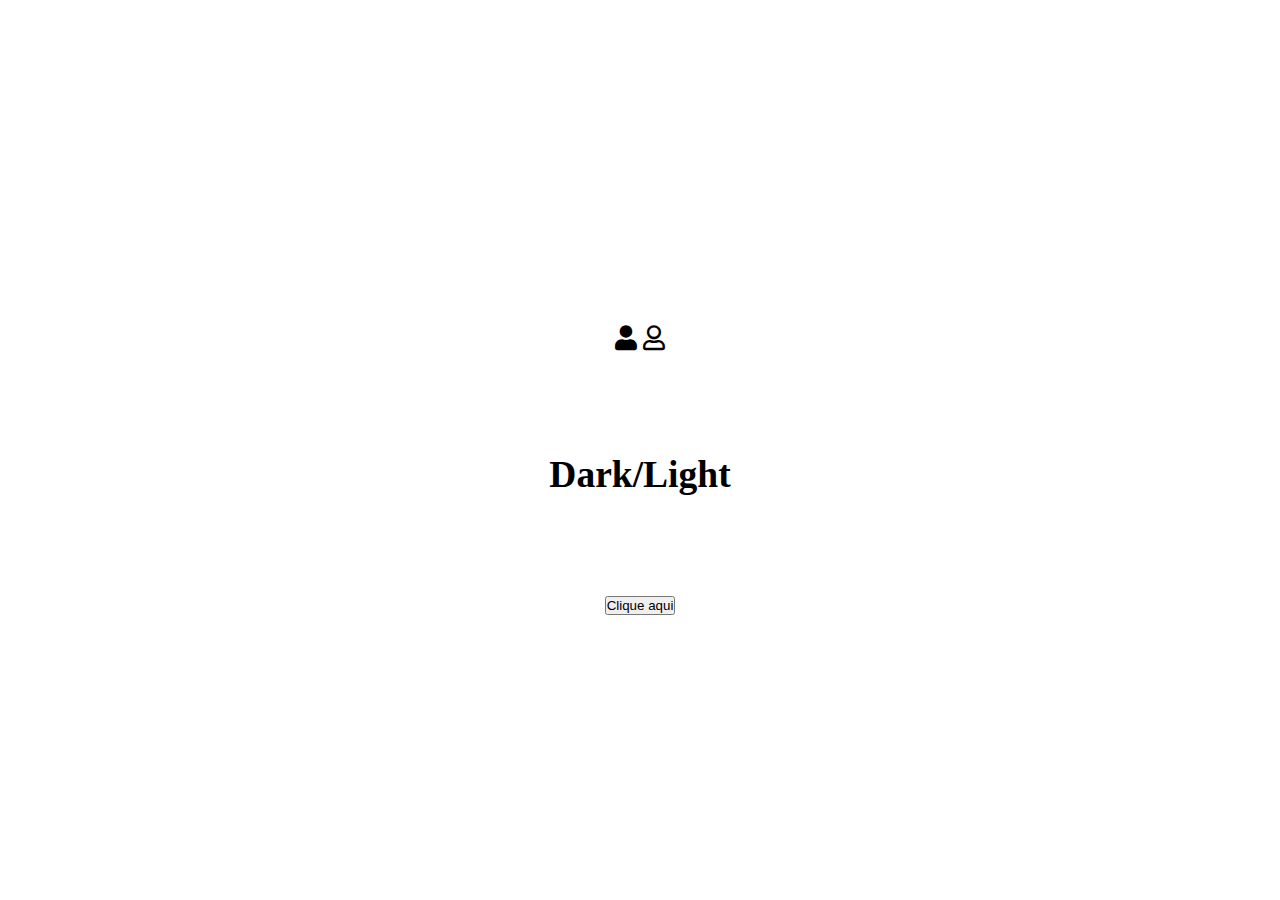
<file: aula05WrkTb/index.html>
<!DOCTYPE html>
<html lang="en">
<head>
    <meta charset="UTF-8">
    <meta http-equiv="X-UA-Compatible" content="IE=edge">
    <meta name="viewport" content="width=device-width, initial-scale=1.0">
    <title>Mudando para Dark Mode</title>
    <!-- CSS -->
    <link rel="stylesheet" href="./css/style.css">
    <link rel="stylesheet" href="https://cdnjs.cloudflare.com/ajax/libs/font-awesome/5.15.4/css/all.min.css" integrity="sha512-1ycn6IcaQQ40/MKBW2W4Rhis/DbILU74C1vSrLJxCq57o941Ym01SwNsOMqvEBFlcgUa6xLiPY/NS5R+E6ztJQ==" crossorigin="anonymous" referrerpolicy="no-referrer" />
</head>
<body>
    <i class="fas fa-user"></i> <!-- uses solid style -->
    <i class="far fa-user"></i> <!-- uses regular style -->
   
    <h2> Dark/Light </h2>
   
    <button onclick="darkMode()">Clique aqui</button>
    
    <script src="./JS/app.js"></script>
</body>
</html>
</file>
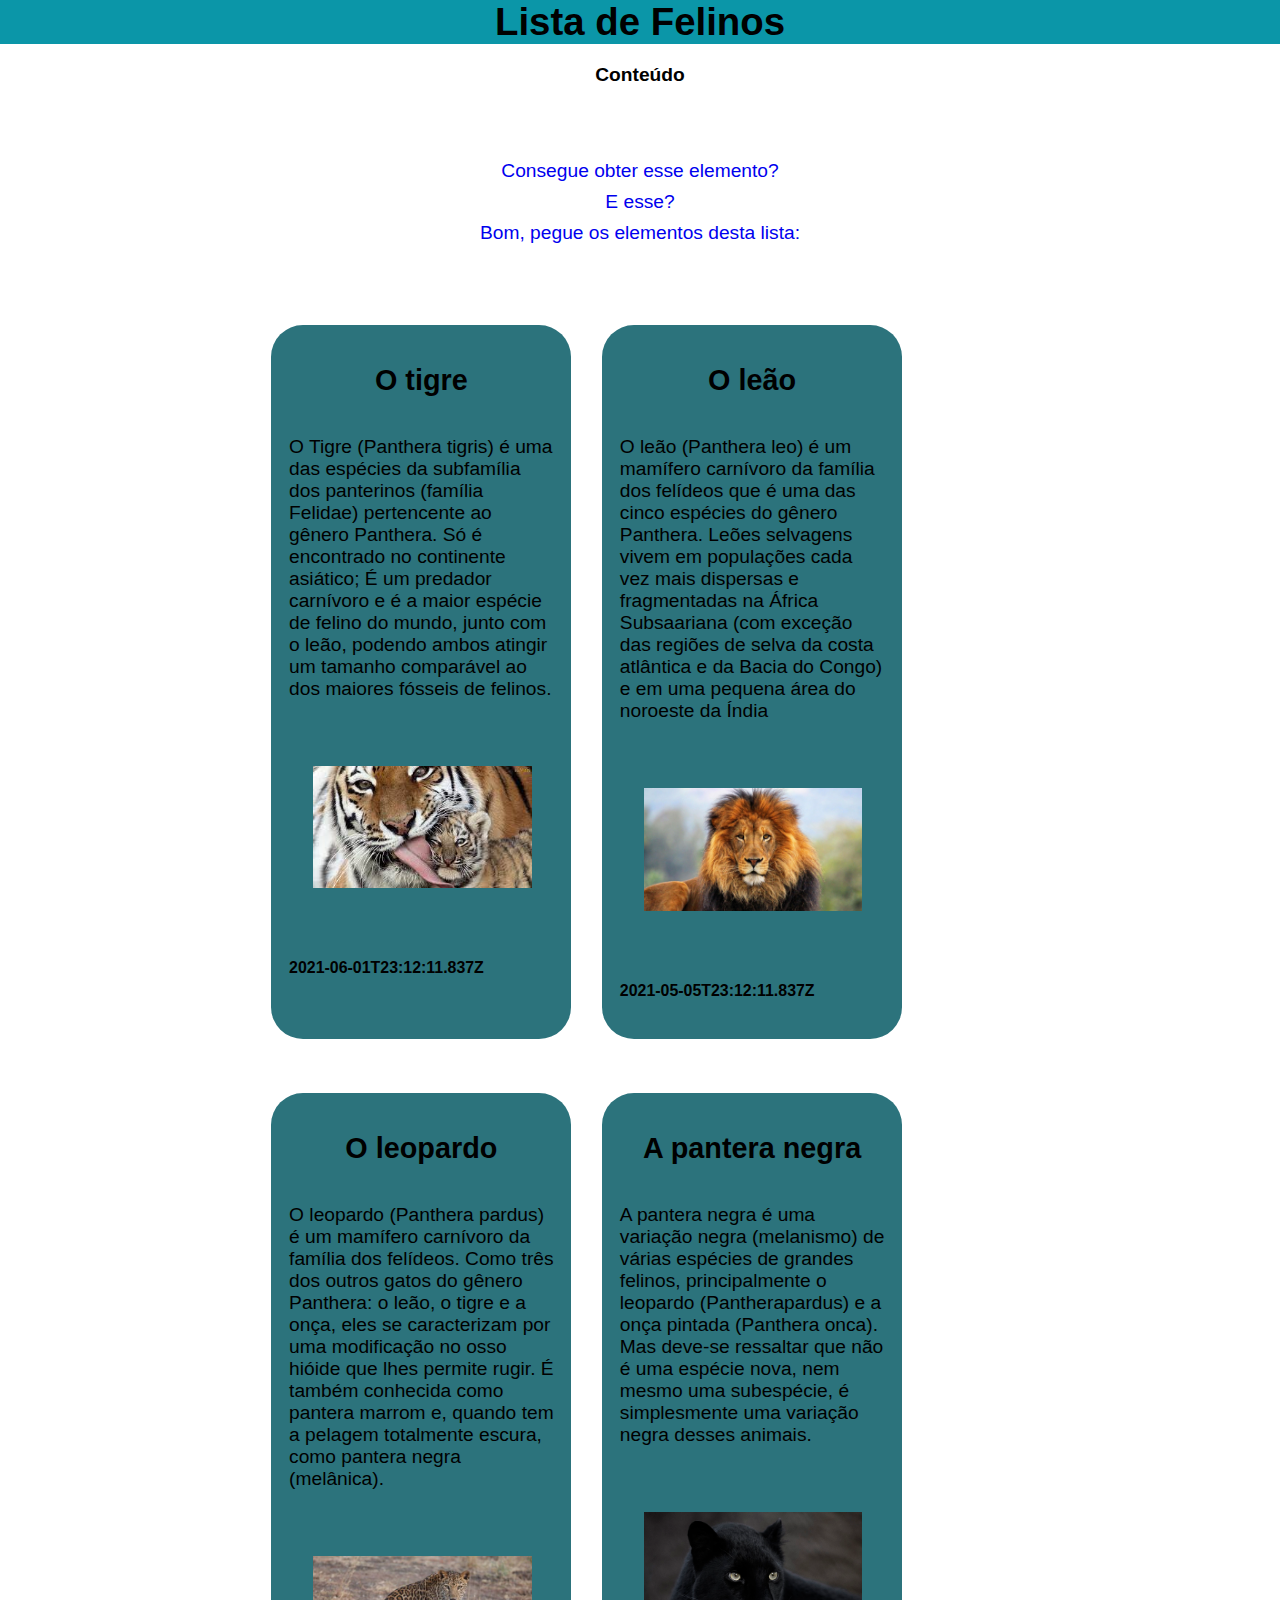
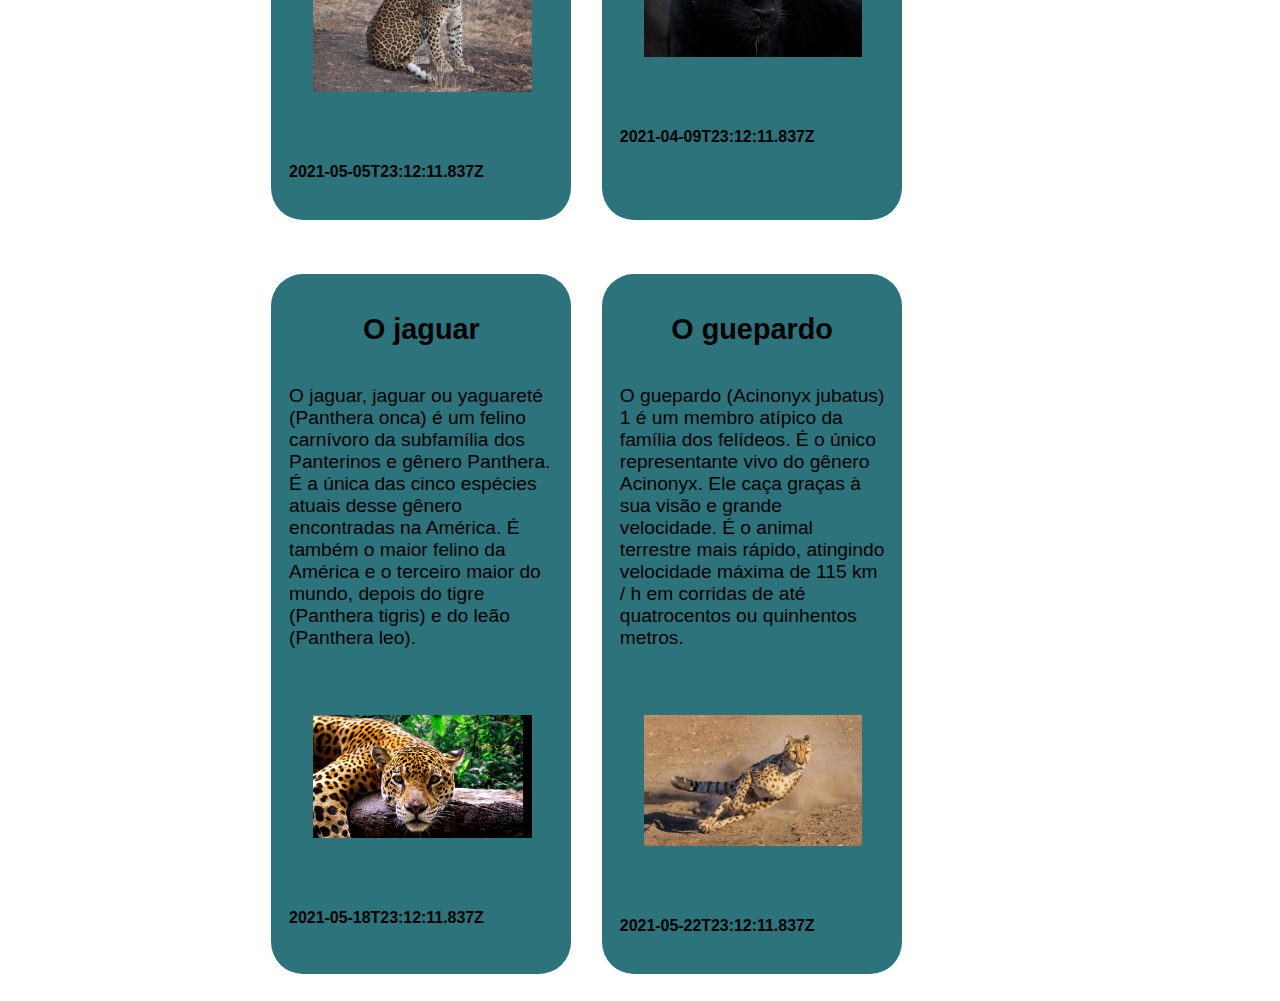
<file: aula06WrkTb/index.html>
<!DOCTYPE html>
<html lang="pt-BR">
<head>
    <meta charset="UTF-8">
    <meta http-equiv="X-UA-Compatible" content="IE=edge">
    <meta name="viewport" content="width=device-width, initial-scale=1.0">
    <title>Aula04 - (WrkTb)</title>
    <!-- CSS -->
    <link rel="stylesheet" href="./css/style.css">
</head>
<body>
      <header>
        <h1 class="tituloHeader">Linkagem de Elementos</h1>
      </header>

        <div class="conteudo">
          <h4>Conteúdo</h4>
          <ul>
            <li><a href="#">Consegue obter esse elemento?</a></li>
            <li><a href="#">E esse?</a></li>
            <li><a href="#">Bom, pegue os elementos desta lista:</a></li>
          </ul>
        </div>
      
        <section>

          <article>
            <h2>Isso é uma boa notícia</h2>
            <p>
              Primeiro Paragrafo sit amet consectetur adipisicing elit. Recusandae, accusamus nobis repudiandae, necessitatibus
              ipsum neque eaque eveniet inventore quas voluptatibus quo iure consectetur? Dolore quia atque eos beatae
              obcaecati? Et.
            </p>
            <img src="" alt="">
            <h5>dafcd</h5>
          </article>
      
          <article>
            <h2>Isso é uma má notícia :(</h2>
            <p>
              Segundo Paragrafo sit amet consectetur adipisicing elit. Recusandae, accusamus nobis repudiandae, necessitatibus
              ipsum neque eaque eveniet inventore quas voluptatibus quo iure consectetur? Dolore quia atque eos beatae
              obcaecati? Et.
            </p>
            <img src="" alt="">
            <h5>dafcd</h5>
          </article>

          <article class="animado">
            <h2>Eu estou animado (efeito de hover)</h2>
            <p>
              Terceiro paragrafo dolor sit amet consectetur adipisicing elit. Recusandae, accusamus nobis repudiandae, necessitatibus
              ipsum neque eaque eveniet inventore quas voluptatibus quo iure consectetur? Dolore quia atque eos beatae
              obcaecati? Et.
            </p>
            <img src="" alt="">
            <h5>dafcd</h5>
          </article>
      
          <article class="diferente">
            <h2>Colorido </h2>
            <p>
              Quarto paragrafo dolor sit amet consectetur adipisicing elit. Recusandae, accusamus nobis repudiandae, necessitatibus
              ipsum neque eaque eveniet inventore quas voluptatibus quo iure consectetur? Dolore quia atque eos beatae
              obcaecati? Et.
            </p>
            <img src="" alt="">
            <h5>dafcd</h5>
          </article>

          <article>
            <h2>Outra boa notícia!</h2>
            <p>
              Quinto paragrafo dolor sit amet consectetur adipisicing elit. Recusandae, accusamus nobis repudiandae, necessitatibus
              ipsum neque eaque eveniet inventore quas voluptatibus quo iure consectetur? Dolore quia atque eos beatae
              obcaecati? Et.
            </p>
            <img src="" alt="">
            <h5>dafcd</h5>
          </article>
      
          <article>
            <h2>Olha só, mais uma boa notícia!</h2>
            <p>
              Sexto paragrafo dolor sit amet consectetur adipisicing elit. Recusandae, accusamus nobis repudiandae, necessitatibus
              ipsum neque eaque eveniet inventore quas voluptatibus quo iure consectetur? Dolore quia atque eos beatae
              obcaecati? Et.
            </p>
            <img src="" alt="">
            <h5>dafcd</h5>
          </article>

<!--           <article>
            <h2>Olha só, mais uma boa notícia!</h2>
            <p>
              Sétimo paragrafo dolor sit amet consectetur adipisicing elit. Recusandae, accusamus nobis repudiandae, necessitatibus
              ipsum neque eaque eveniet inventore quas voluptatibus quo iure consectetur? Dolore quia atque eos beatae
              obcaecati? Et.
            </p>
            <img src="" alt="">
            <h5>dafcd</h5>
          </article>

          <article>
            <h2>Olha só, mais uma boa notícia!</h2>
            <p>
              Oitavo paragrafo dolor sit amet consectetur adipisicing elit. Recusandae, accusamus nobis repudiandae, necessitatibus
              ipsum neque eaque eveniet inventore quas voluptatibus quo iure consectetur? Dolore quia atque eos beatae
              obcaecati? Et.
            </p>
            <img src="" alt="">
            <h5>dafcd</h5>
          </article>

          <article>
            <h2>Outra boa notícia!</h2>
            <p>
              Nono paragrafo sit amet consectetur adipisicing elit. Recusandae, accusamus nobis repudiandae, necessitatibus
              ipsum neque eaque eveniet inventore quas voluptatibus quo iure consectetur? Dolore quia atque eos beatae
              obcaecati? Et.
            </p>
            <img src="" alt="">
            <h5>dafcd</h5>
          </article> -->
      
        </section>
      
      
  <!-- JS -->
  <script src="./js/app.js"></script>
</body>
</html>
</file>
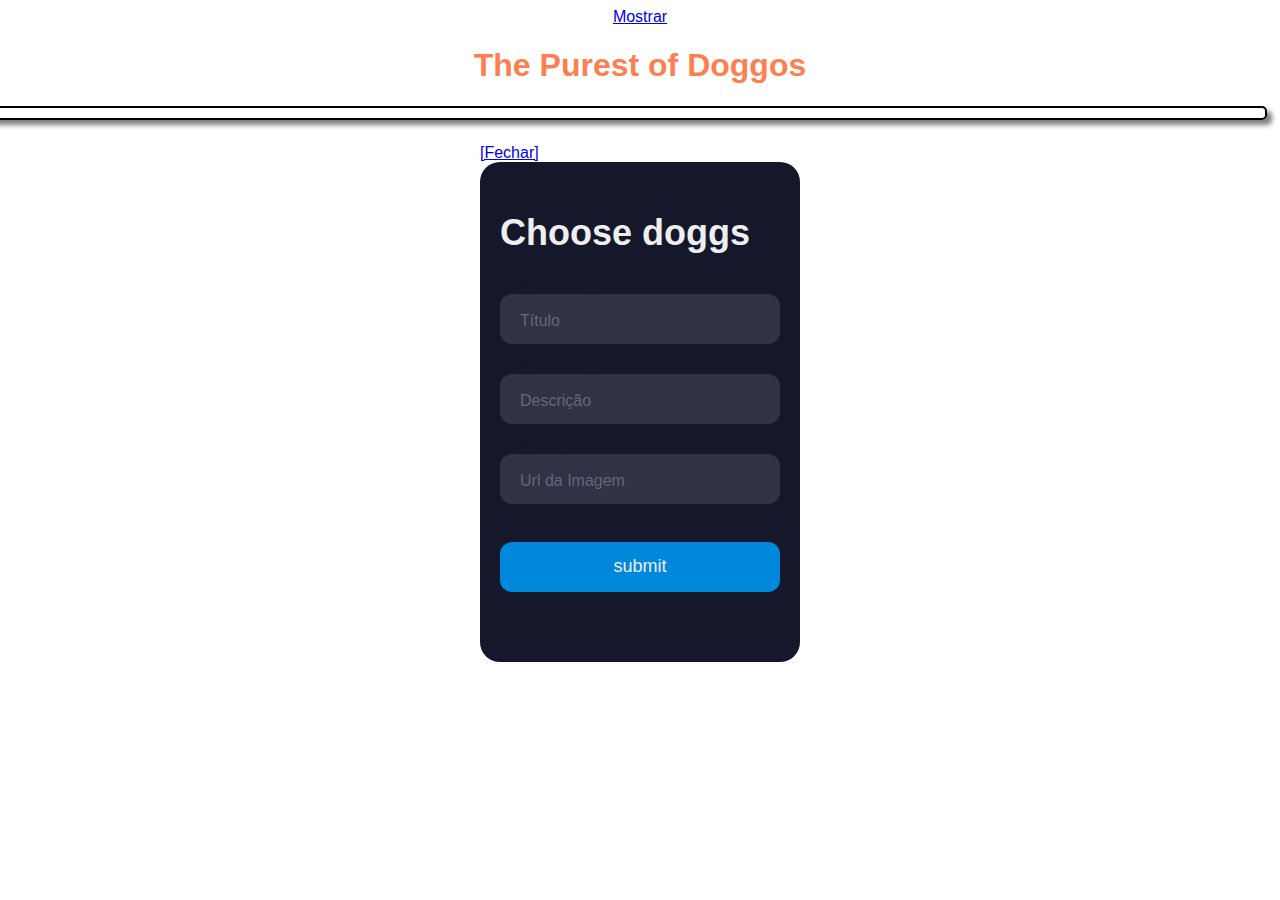
<file: wrkTb-Mesa05-Aula11/index.html>
<!DOCTYPE html>
<html lang="en">

<head>
  <meta charset="UTF-8">
  <meta http-equiv="X-UA-Compatible" content="IE=edge">
  <meta name="viewport" content="width=device-width, initial-scale=1.0">
  <link rel="stylesheet" href="./css/estilo.css">
   <!-- <link rel="stylesheet" href="divFlutuante.css"> -->
  <link rel="stylesheet" href="./css/styles.css">
  <title>Aula11 - WrkTb</title>
</head>

<body>


  <a href="#" onclick="pop()">Mostrar</a>
  <h1>The Purest of Doggos</h1>
  <div class="grid-container" id="card">
    <!-- Criando a class box__img em todas as divs com card -->
    <!-- <div class="box__img">
          <img class='grid-item grid-item-1'
          src='https://images.unsplash.com/photo-1544568100-847a948585b9?ixlib=rb-1.2.1&q=80&fm=jpg&crop=entropy&cs=tinysrgb&w=400&fit=max&ixid=eyJhcHBfaWQiOjE0NTg5fQ'
          alt=''>
          <p>"I'm so happy today!"</p>
      </div> -->
  </div>

  <!-- Criando o formulário para inserir os Cards -->
  <div id="pop">
    <a href="#" onclick="fechar()">[Fechar]</a>

    <div class="form">
      <div class="title" class="form__title">Choose doggs</div>
      <div class="subtitle"></div>
      <div class="input-container ic1">
        <input id="title" class="input" type="text" placeholder=" " />
        <div class="cut"></div>
        <label for="title" class="placeholder">Título</label>
      </div>
      <div class="input-container ic2">
        <input id="description" class="input" type="text" placeholder=" " />
        <div class="cut"></div>
        <label for="description" class="placeholder">Descrição</label>
      </div>
      <div class="input-container ic2">
        <input id="url_img" class="input" type="text" placeholder=" " />
        <div class="cut cut-short"></div>
        <label for="url_img" class="placeholder">Url da Imagem
      </div>
      <button type="text" class="submit" onclick="createCard()" id="btnCreateCard">submit</button>
    </div>

    <!-- <div class="login">
      <h1>Login</h1>
      <form method="post">
        <input type="text" name="u" placeholder="Username" required="required" />
        <input type="password" name="p" placeholder="Password" required="required" />
        <button type="submit" class="btn btn-primary btn-block btn-large">Let me in.</button>
      </form>
    </div> -->
    
  </div>

  



  <!-- JS -->
  <script src="js/app.js"></script>
</body>

</html>
</file>
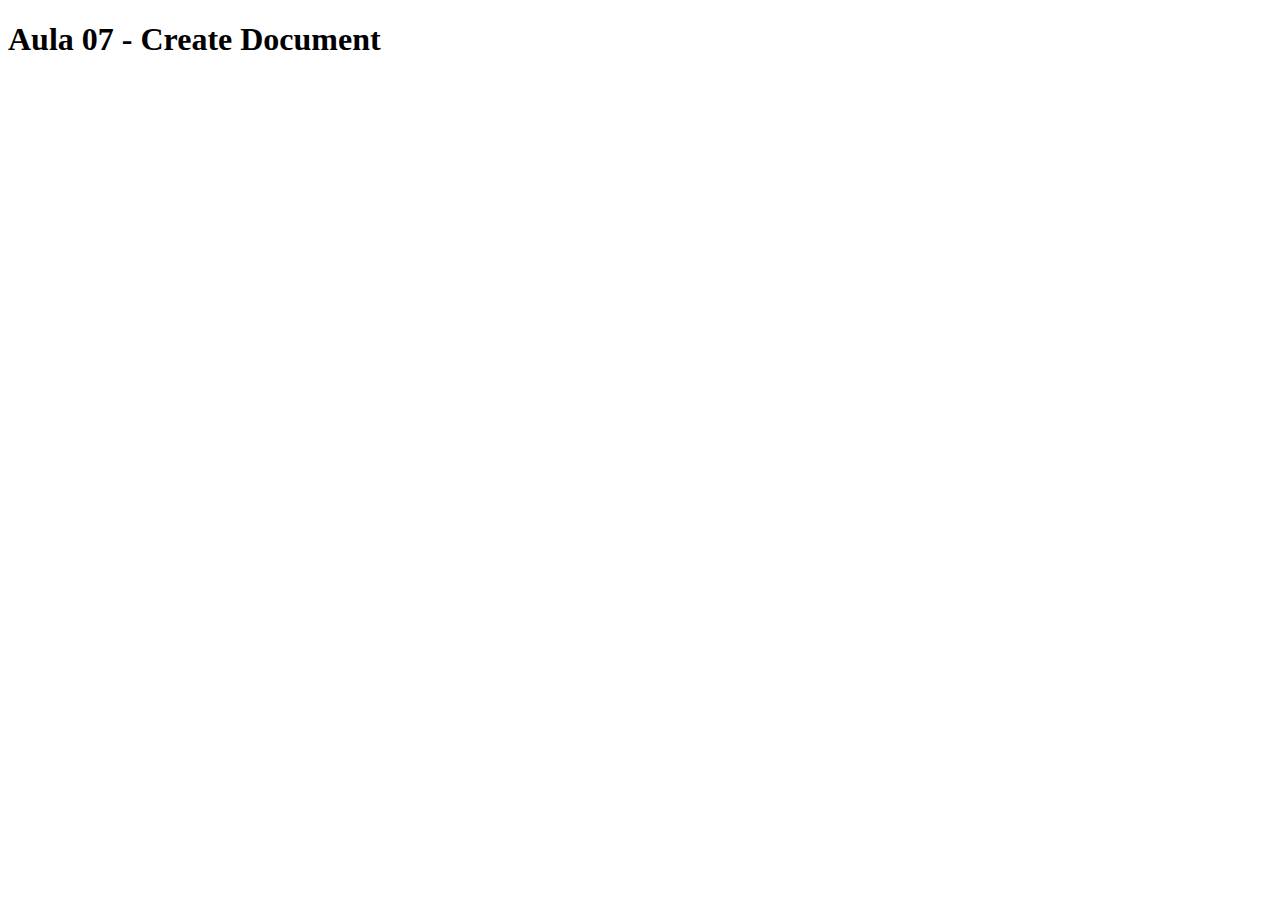
<file: aula07/01-createElement/index.html>
<!DOCTYPE html>
<html lang="en">
<head>
    <meta charset="UTF-8">
    <meta http-equiv="X-UA-Compatible" content="IE=edge">
    <meta name="viewport" content="width=device-width, initial-scale=1.0">
    <title>Create Element</title>
</head>
<body>
    
    <!-- JS -->
    <script src="./js/app.js"></script>
</body>
</html>
</file>
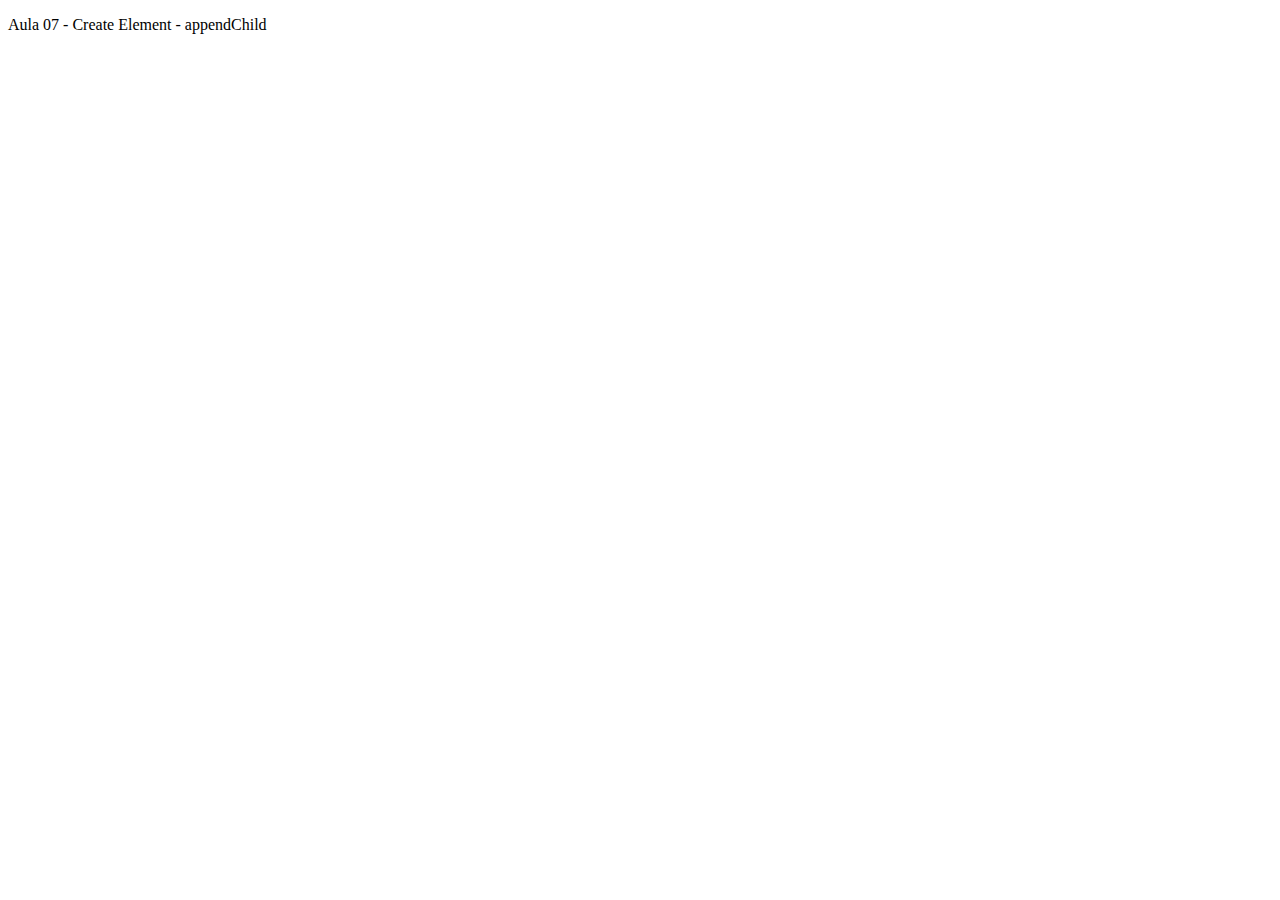
<file: aula07/02-appendChild/index.html>
<!DOCTYPE html>
<html lang="en">
<head>
    <meta charset="UTF-8">
    <meta http-equiv="X-UA-Compatible" content="IE=edge">
    <meta name="viewport" content="width=device-width, initial-scale=1.0">
    <title>Append Child</title>
</head>
<body>
    
    <!-- JS -->
    <script src="./js/app.js"></script>
</body>
</html>
</file>
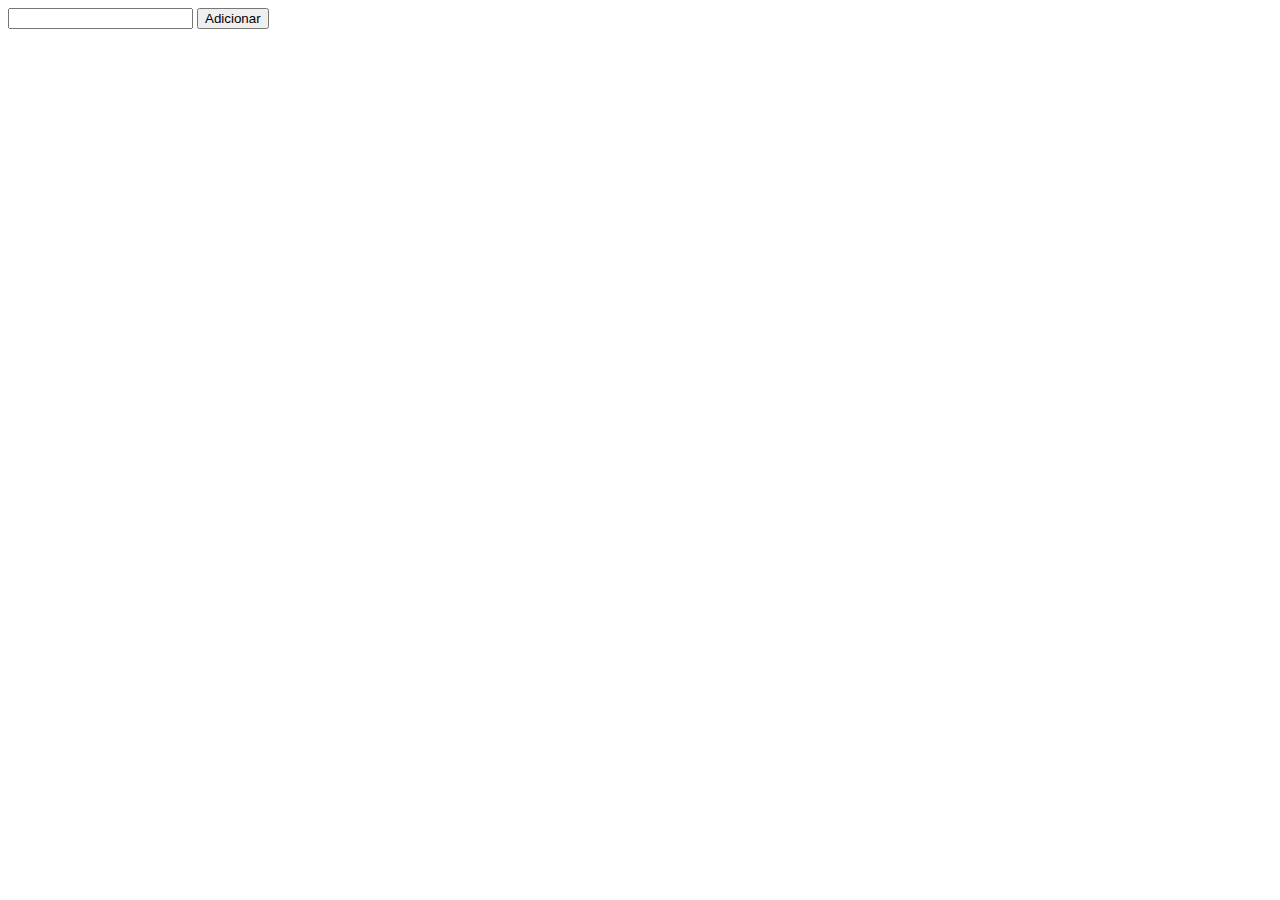
<file: aula07/03-appCadastro/index.html>
<!DOCTYPE html>
<html lang="en">
<head>
    <meta charset="UTF-8">
    <meta http-equiv="X-UA-Compatible" content="IE=edge">
    <meta name="viewport" content="width=device-width, initial-scale=1.0">
    <title>AppCadastro</title>
</head>
<body>
    <input type="text" id="txtIncluir">
    <button id="btnAdicionar">Adicionar</button>
    <br><br>
    <ul id="listaElementos">
        
    </ul>
    <!-- JS -->
    <script src="./js/app.js"></script>
</body>
</html>
</file>
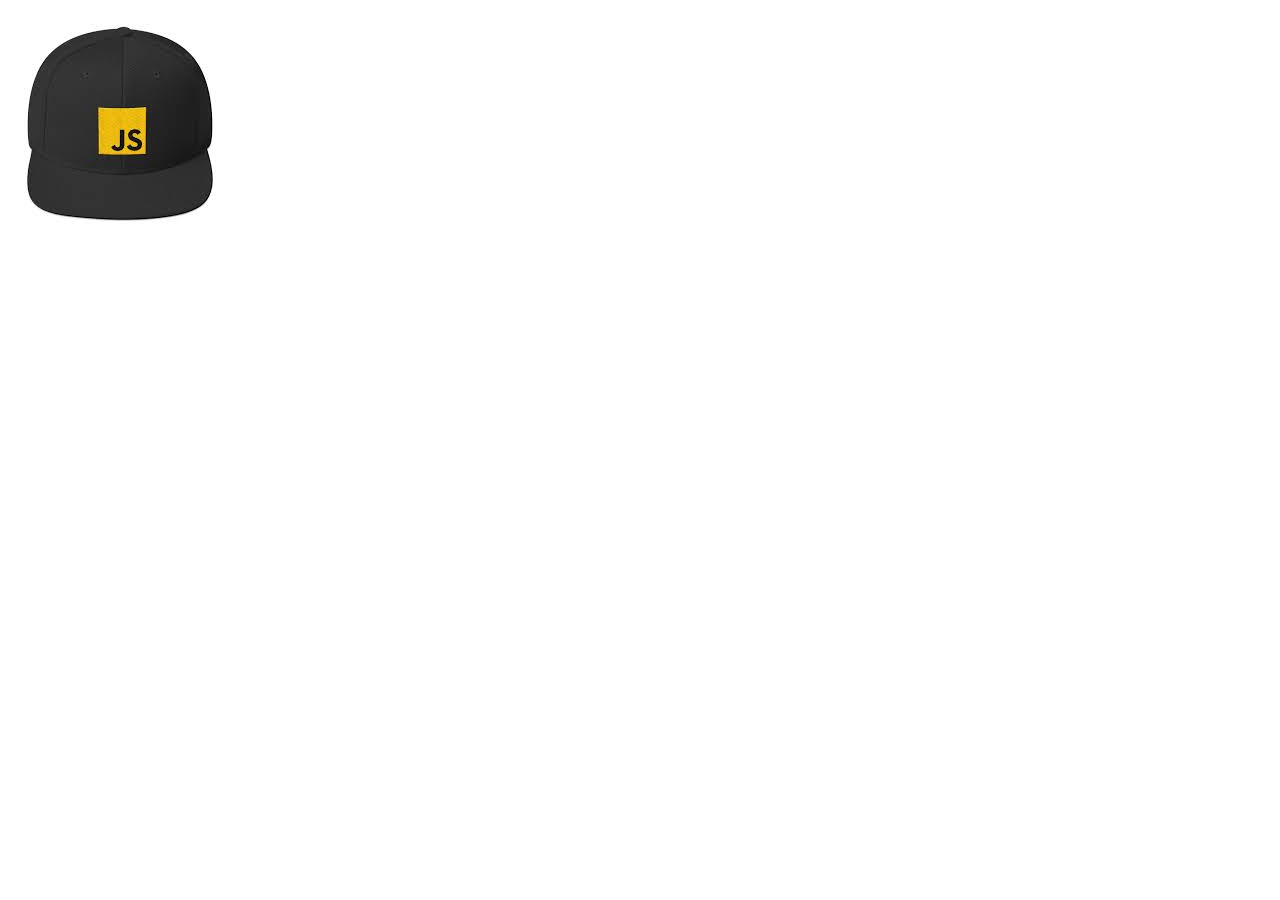
<file: aula07/04-Attributes/index.html>
<!DOCTYPE html>
<html lang="en">
<head>
    <meta charset="UTF-8">
    <meta http-equiv="X-UA-Compatible" content="IE=edge">
    <meta name="viewport" content="width=device-width, initial-scale=1.0">
    <title>Attributes</title>
</head>
<body>
    
    <img src="./imgs/bone" alt="Boné com logo JS" id="imagem">

    <!-- JS -->
    <script src="./js/app.js"></script>
</body>
</html>
</file>
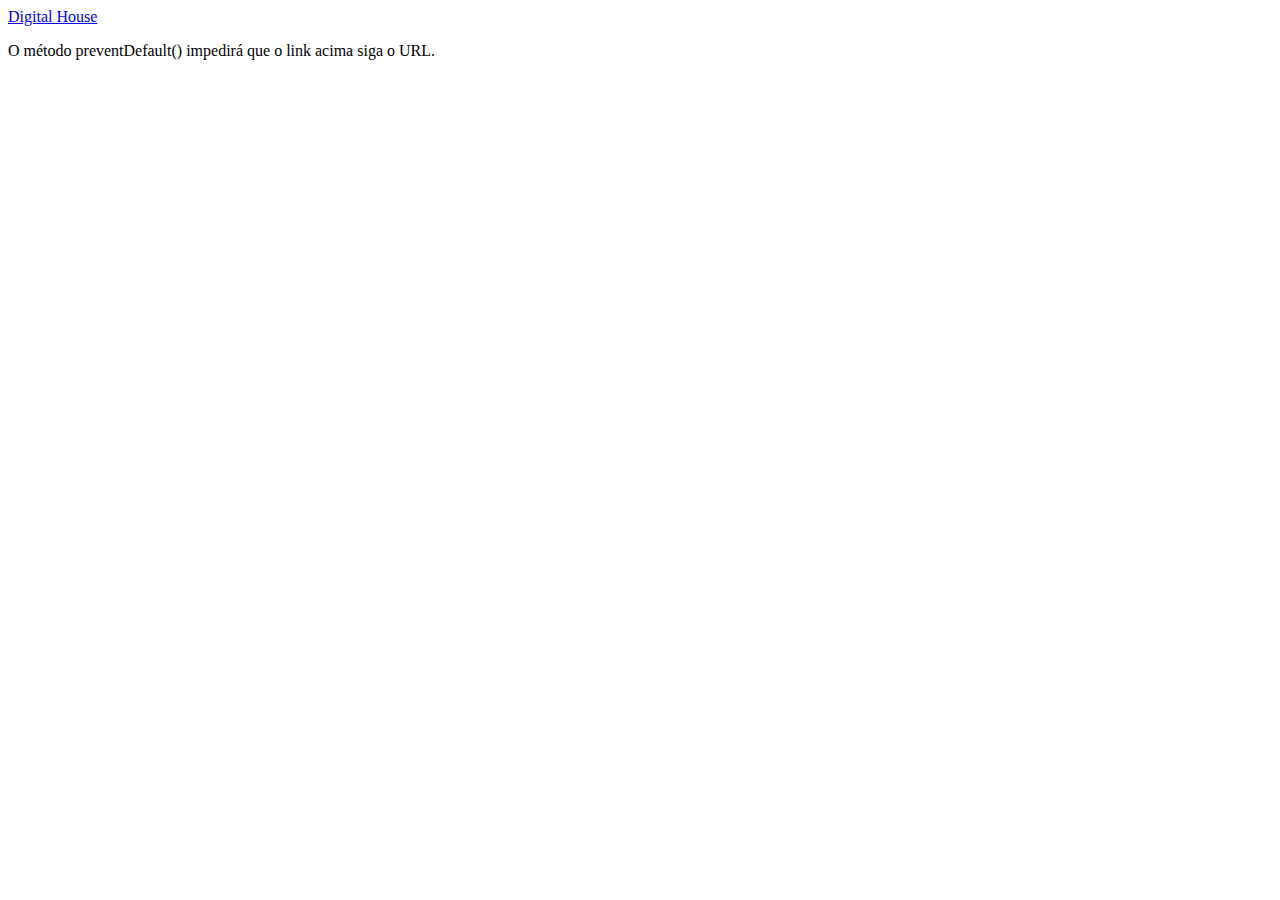
<file: aula08/ex03PReventDefault.html>
<!DOCTYPE html>
<html lang="en">
<head>
    <meta charset="UTF-8">
    <meta http-equiv="X-UA-Compatible" content="IE=edge">
    <meta name="viewport" content="width=device-width, initial-scale=1.0">
    <title>Aula 08 - Eventos</title>
</head>
<body>
    <a href="https://www.digitalhouse.com" id="meuLink" > Digital House</a>
    <p> O método preventDefault() impedirá que o link acima siga o URL.</p>
    <script>
        document.getElementById("meuLink").addEventListener("click", function(evento){
            evento.preventDefault()
        })
    </script>
</body>
</html>
</file>
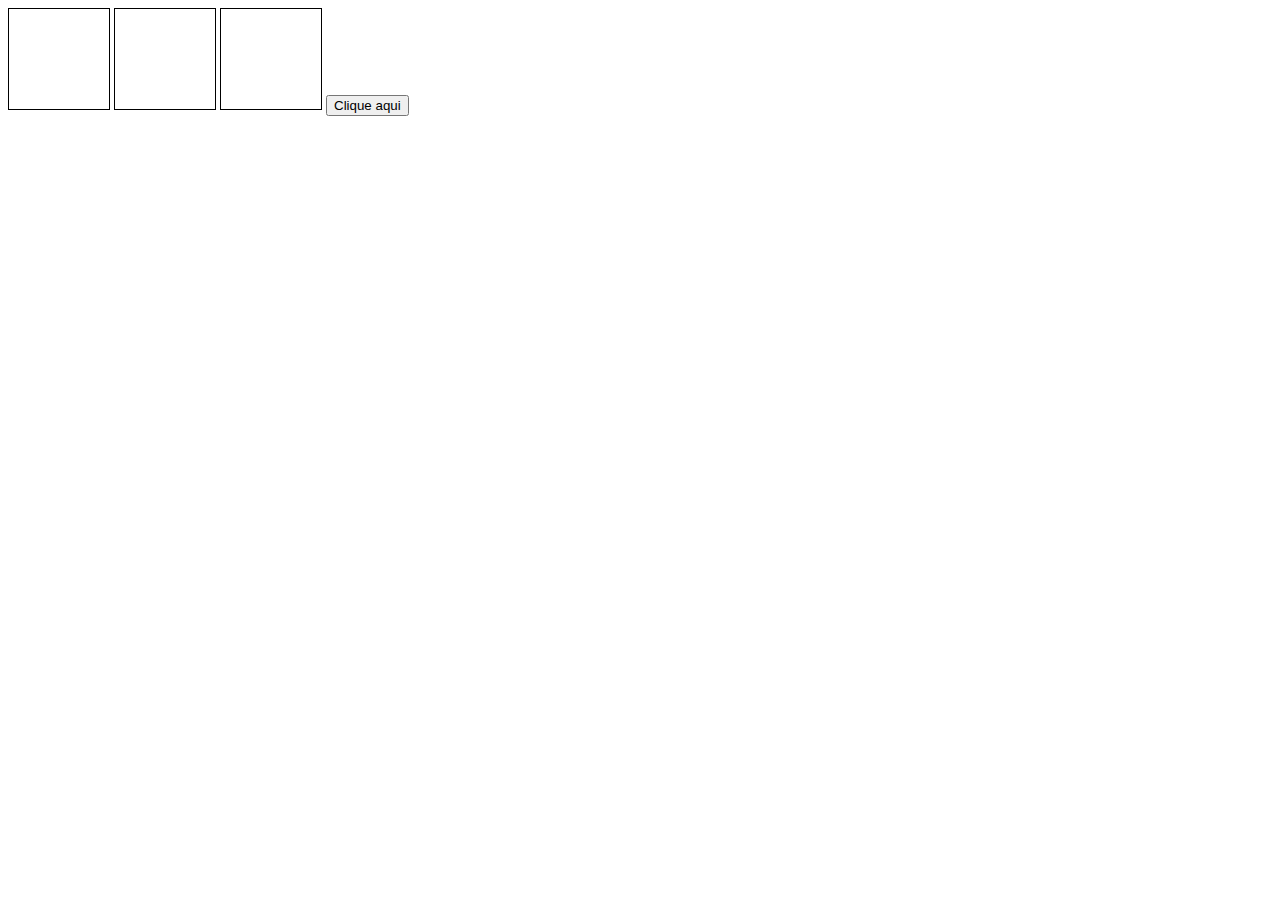
<file: aula08/ex04EventosMouse.html>
<!DOCTYPE html>
<html lang="en">
<head>
    <meta charset="UTF-8">
    <meta http-equiv="X-UA-Compatible" content="IE=edge">
    <meta name="viewport" content="width=device-width, initial-scale=1.0">
    <title>Aula 08 - Eventos Mouse</title>
    <!-- CSS -->
    <link rel="stylesheet" href="./css/style.css">
    
  
</head>
<body onload="cumprimentarAutomatico()">
    <div class="box1" onmouseover="mudarCor(this, '#f00')" onmouseout="mudarCor(this, '#fff')"></div>

    <div class="box1" onmouseover="mudarCor(this, '#ff0')" onmouseout="mudarCor(this, '#fff')"></div>

    <div class="box1" onmouseover="mudarCor(this, '#000')" onmouseout="mudarCor(this, '#fff')"></div>

    <button 
        onclick="alert('OLÁ!')"
        onmouseover="mudarPosicao(this)">
        Clique aqui
    </button>

    <script src="./js/app.js"></script>
</body>
</html>
</file>
<file: aula05WrkTb/css/style.css>
* {
    padding: 0;
    margin: 0;
    box-sizing: border-box;
    text-align: center;
    margin-top: 100px;
}

body {
    padding: 25px;
    background-color: white;
    color: black;
    font-size: 25px;
  }
  
.dark-mode {
    background-color: black;
    color: white;
  }
</file>
<file: aula06WrkTb/css/style.css>
@import url('https://fonts.googleapis.com/css2?family=Rajdhani&display=swap');

* {
   margin: 0;
   padding: 0;
   box-sizing: border-box;
}

body, ul, li, p {
  margin: 0px;
  padding: 0px;
  list-style: none;
  font-size: 1.2rem;
  font-family: Arial;
}

header {
  display: flex;
  justify-content: center;
  background-color: rgb(11, 150, 168);
}

.conteudo h4 {
text-align: center;
padding: 20px;

}

h2 {
  text-align: center;
}

.conteudo li {
  text-align: center;
  margin: 1vh 0vw;
  
  }

  .conteudo ul {
    margin: 6vh 0vw;
    
    }


a {
  text-decoration: none;
}



section {
  display: flex;
  flex-wrap: wrap;
  flex: auto;
  margin: 0 20%;
}

section *{
  margin: 3vh 2%;
  padding: 6px;
}

article {
  max-width: 300px;
  background-color: rgb(44, 115, 124);
  border-radius: 2rem;
}

body>section>article>img {
  width: 80%;
  margin-left: 30px;
}
</file>
<file: wrkTb-Mesa05-Aula11/css/estilo.css>
body {
    display: flex; /* flex khdfjkahdjkas*/
    justify-content: center;
    align-items: center;
    flex-direction: column;
    font-family: sans-serif;
  }
  h1 {
    color: coral;
  }

  .grid-container {
    columns: 5 200px;
    column-gap: 1.5rem;
    width: 90%;
    margin: 0 auto;
  }

.grid-container, .box__img {
      width: 150px;
      margin: 0 1.5rem 1.5rem 0;
      display: inline-block;
      width: 100%;
      border: solid 2px black;
      padding: 5px;
      box-shadow: 5px 5px 5px rgba(0,0,0,0.5);
      border-radius: 5px;
      transition: all .25s ease-in-out;
}
      :hover img {
        filter: grayscale(0);
      }
      :hover {
        border-color: coral;
      }
      img {
        width: 100%;
        filter: grayscale(100%);
        border-radius: 5px;
        transition: all .25s ease-in-out;
      }
      p {
        margin: 5px 0;
        padding: 0;
        text-align: center;
        font-style: italic;
      }
</file>
<file: wrkTb-Mesa05-Aula11/css/styles.css>
/* body {
    align-items: center;
    color: #fff;
    background-color: #000;
    display: flex;
    justify-content: center;
    height: 100vh;
} */

.form {
    background-color: #15172b;
    border-radius: 20px;
    box-sizing: border-box;
    height: 500px;
    padding: 20px;
    width: 320px;
   
}

.title {
    color: #eee;
    font-family: sans-serif;
    font-size: 36px;
    font-weight: 600;
    margin-top: 30px;
}

.form__title {
    text-align: center;
    margin-left: 50px;
}

.subtitle {
    color: #eee;
    font-family: sans-serif;
    font-size: 16px;
    font-weight: 600;
    margin-top: 10px;
}

.input-container {
    height: 50px;
    position: relative;
    width: 100%;
}

.ic1 {
    margin-top: 40px;
}

.ic2 {
    margin-top: 30px;
}

.input {
    background-color: #303245;
    border-radius: 12px;
    border: 0;
    box-sizing: border-box;
    color: #eee;
    font-size: 18px;
    height: 100%;
    outline: 0;
    padding: 4px 20px 0;
    width: 100%;
}

.cut {
    background-color: #15172b;
    border-radius: 10px;
    height: 20px;
    left: 20px;
    position: absolute;
    top: -20px;
    transform: translateY(0);
    transition: transform 200ms;
    width: 76px;
}

.cut-short {
    width: 50px;
}

.input:focus~.cut,
.input:not(:placeholder-shown)~.cut {
    transform: translateY(8px);
}

.placeholder {
    color: #65657b;
    font-family: sans-serif;
    left: 20px;
    line-height: 14px;
    pointer-events: none;
    position: absolute;
    transform-origin: 0 50%;
    transition: transform 200ms, color 200ms;
    top: 20px;
}

.input:focus~.placeholder,
.input:not(:placeholder-shown)~.placeholder {
    transform: translateY(-30px) translateX(10px) scale(0.75);
}

.input:not(:placeholder-shown)~.placeholder {
    color: #808097;
}

.input:focus~.placeholder {
    color: #dc2f55;
}

.submit {
    background-color: #08d;
    border-radius: 12px;
    border: 0;
    box-sizing: border-box;
    color: #eee;
    cursor: pointer;
    font-size: 18px;
    height: 50px;
    margin-top: 38px;
    outline: 0;
    text-align: center;
    width: 100%;
}

.submit:active {
    background-color: #06b;
}
</file>
<file: aula08/css/style.css>
.box1 {
    width: 100px;
    height: 100px;
    border: black 1px solid;
    display: inline-block;
}
</file>
